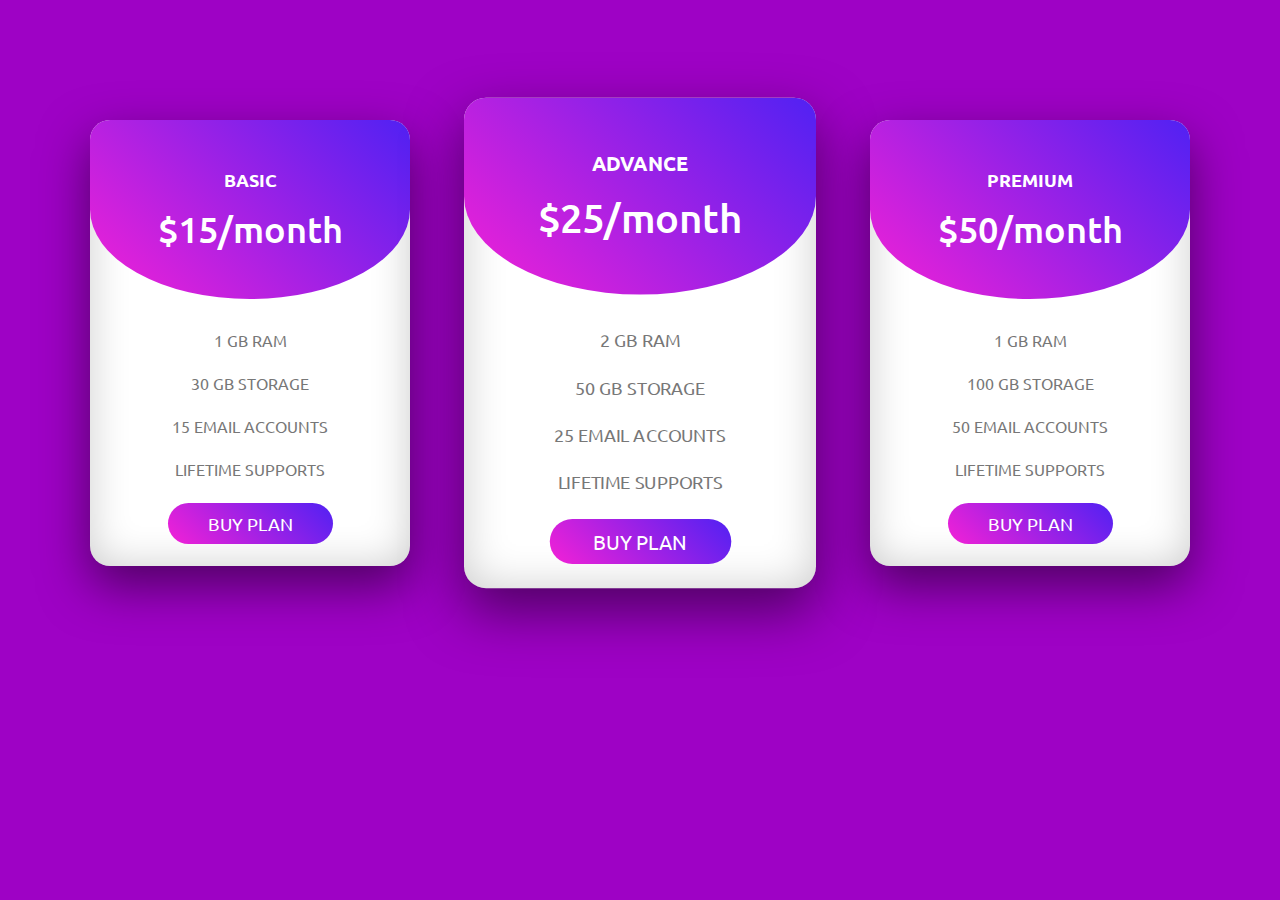
<file: index.html>
<!DOCTYPE html>
<html>
<head>
    <meta charset="utf-8" />
    <title>Price Card UI Design</title>

    <link rel="stylesheet" href="https://maxcdn.bootstrapcdn.com/bootstrap/3.3.7/css/bootstrap.min.css" rel="stylesheet">

    <link rel="stylesheet" type="text/css" href="style.css" />
   
</head>
<body>
    <section>
        <div class="container-fluid">
            <div class="container">
                <div class="row">
                    <div class="col-sm-4">
                        <div class="price-table">
                            <div class="price-head">
                                <h4>Basic</h4>
                                <h2>$15<span>/month</span></h2>
                            </div>
                            <div class="price-content">
                                <ul>
                                    <li>1 Gb Ram</li>
                                    <li>30 Gb Storage</li>
                                    <li>15 Email Accounts</li>
                                    <li>Lifetime Supports</li>
                                </ul>
                            </div>
                            <div class="price-button">
                                <a href="#">Buy Plan</a>
                            </div>
                        </div>
                    </div>
                    <div class="col-sm-4">
                            <div class="price-table">
                                <div class="price-head">
                                    <h4>Advance</h4>
                                    <h2>$25<span>/month</span></h2>
                                </div>
                                <div class="price-content">
                                    <ul>
                                        <li>2 Gb Ram</li>
                                        <li>50 Gb Storage</li>
                                        <li>25 Email Accounts</li>
                                        <li>Lifetime Supports</li>
                                    </ul>
                                </div>
                                <div class="price-button">
                                    <a href="#">Buy Plan</a>
                                </div>
                            </div>
                    </div>
                    <div class="col-sm-4">
                            <div class="price-table">
                                <div class="price-head">
                                    <h4>Premium</h4>
                                    <h2>$50<span>/month</span></h2>
                                </div>
                                <div class="price-content">
                                    <ul>
                                        <li>1 Gb Ram</li>
                                        <li>100 Gb Storage</li>
                                        <li>50 Email Accounts</li>
                                        <li>Lifetime Supports</li>
                                    </ul>
                                </div>
                                <div class="price-button">
                                    <a href="#">Buy Plan</a>
                                </div>
                            </div>
                    </div>
                </div>
            </div>
        </div>
    </section>
</body>
</html>
</file>
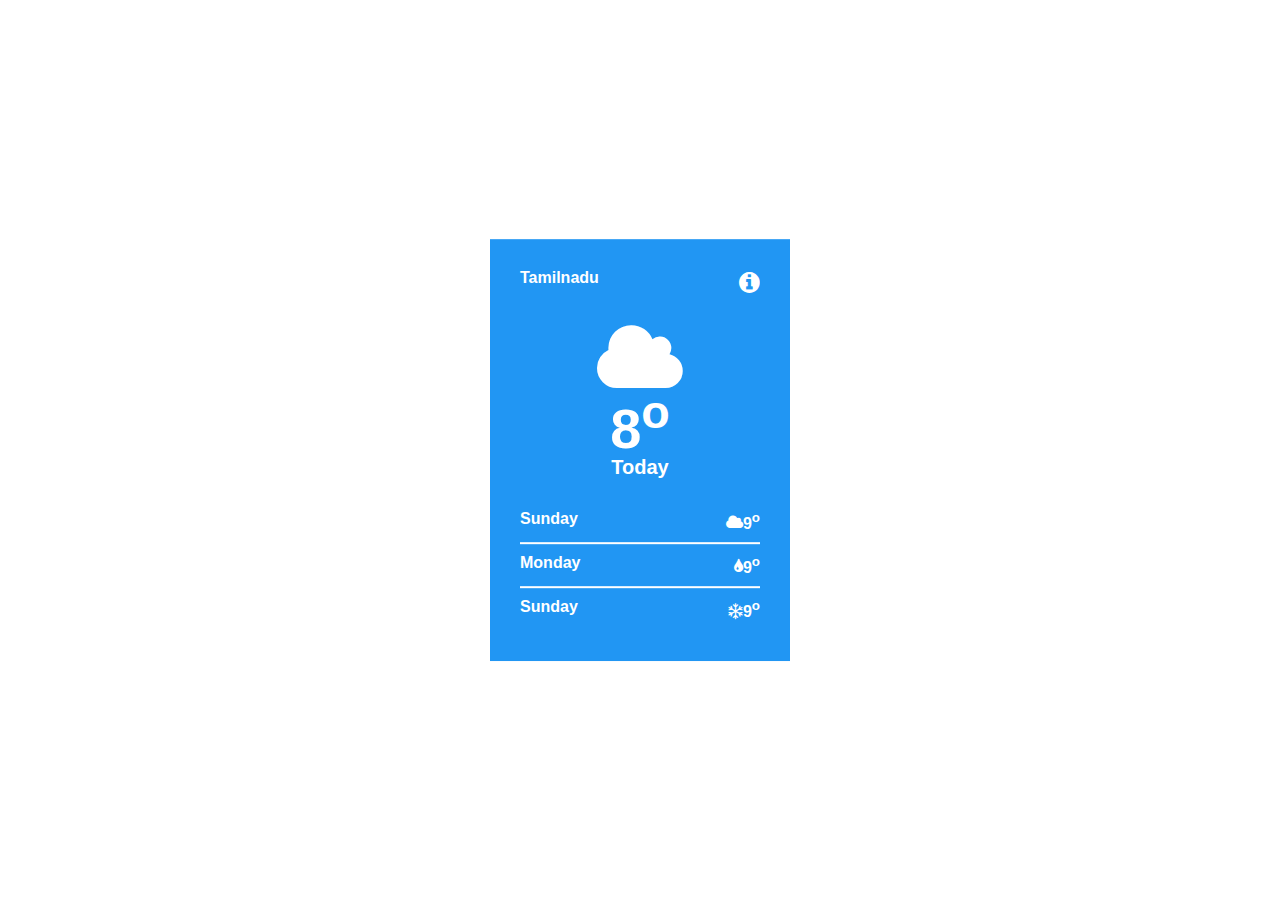
<file: index2.html>
<!DOCTYPE html>
<html>
<head>
    <meta charset="utf-8" />
    <title>Weather Card UI</title>

    <link href="https://stackpath.bootstrapcdn.com/font-awesome/4.7.0/css/font-awesome.min.css" rel="stylesheet">

    <script src="https://code.jquery.com/jquery-3.4.0.js"></script>
     
    <script type="text/javascript">
        $(document).ready(function(){
            $('.more').click(function(){
                $('.back').addClass('active')
                $('.front').removeClass('active')
            })
            $('.go-back').click(function(){
                $('.back').removeClass('active')
                $('.front').addClass('active')
            })
        })
    </script>
    
    <link rel="stylesheet" type="text/css" href="style2.css" />
   
</head>
<body>
    <div class="card">
        <div class="front active">
            <div class="location">Tamilnadu</div>
            <div class="more"><i class="fa fa-info-circle" aria-hidden="true"></i>
            </div>
            <div class="weather">
                <i class="fa fa-cloud" aria-hidden="true"></i>
                <h1>8<sup>o</sup><br><span>Today</span></h1>
            </div>
            <ul class="forecast">
                <li>
                    <div class="day">Sunday</div>
                    <div class="temprature"><i class="fa fa-cloud"
                    aria-hidden="true"></i>9<sup>o</sup></div>
                </li>
                <li>
                    <div class="day">Monday</div>
                    <div class="temprature"><i class="fa fa-tint"
                    aria-hidden="true"></i>9<sup>o</sup></div>
                </li>
                <li>
                    <div class="day">Sunday</div>
                    <div class="temprature"><i class="fa fa-snowflake-o"
                    aria-hidden="true"></i>9<sup>o</sup></div>
                </li>
            </ul>
        </div>
        <div class="back">
            <div class="go-back"><i class="fa fa-chevron-circle-left"
            aria-hidden="true"></i></div>


            <ul class="forecast">
                    <li>
                        <div class="day">Yesterday</div>
                        <div class="temprature"><i class="fa fa-snowflake-o"
                        aria-hidden="true"></i>3<sup>o</sup></div>
                    </li>
                    <li>
                        <div class="day">Today</div>
                        <div class="temprature"><i class="fa fa-cloud"
                        aria-hidden="true"></i>8<sup>o</sup></div>
                    </li>
                    <li>
                        <div class="day">Tommorrow</div>
                        <div class="temprature"><i class="fa fa-tint"
                        aria-hidden="true"></i>6<sup>o</sup></div>
                    </li>
                    <li>
                        <div class="day">Sunday</div>
                        <div class="temprature"><i class="fa fa-snowflake-o"
                        aria-hidden="true"></i>9<sup>o</sup></div>
                    </li>
                    <li>
                        <div class="day">Sunday</div>
                        <div class="temprature"><i class="fa fa-snowflake-o"
                        aria-hidden="true"></i>2<sup>o</sup></div>
                    </li>
                    <li>
                        <div class="day">Sunday</div>
                        <div class="temprature"><i class="fa fa-snowflake-o"
                        aria-hidden="true"></i>2<sup>o</sup></div>
                    </li>
                </ul>

        </div>
    </div>
</body>

</html>
</file>
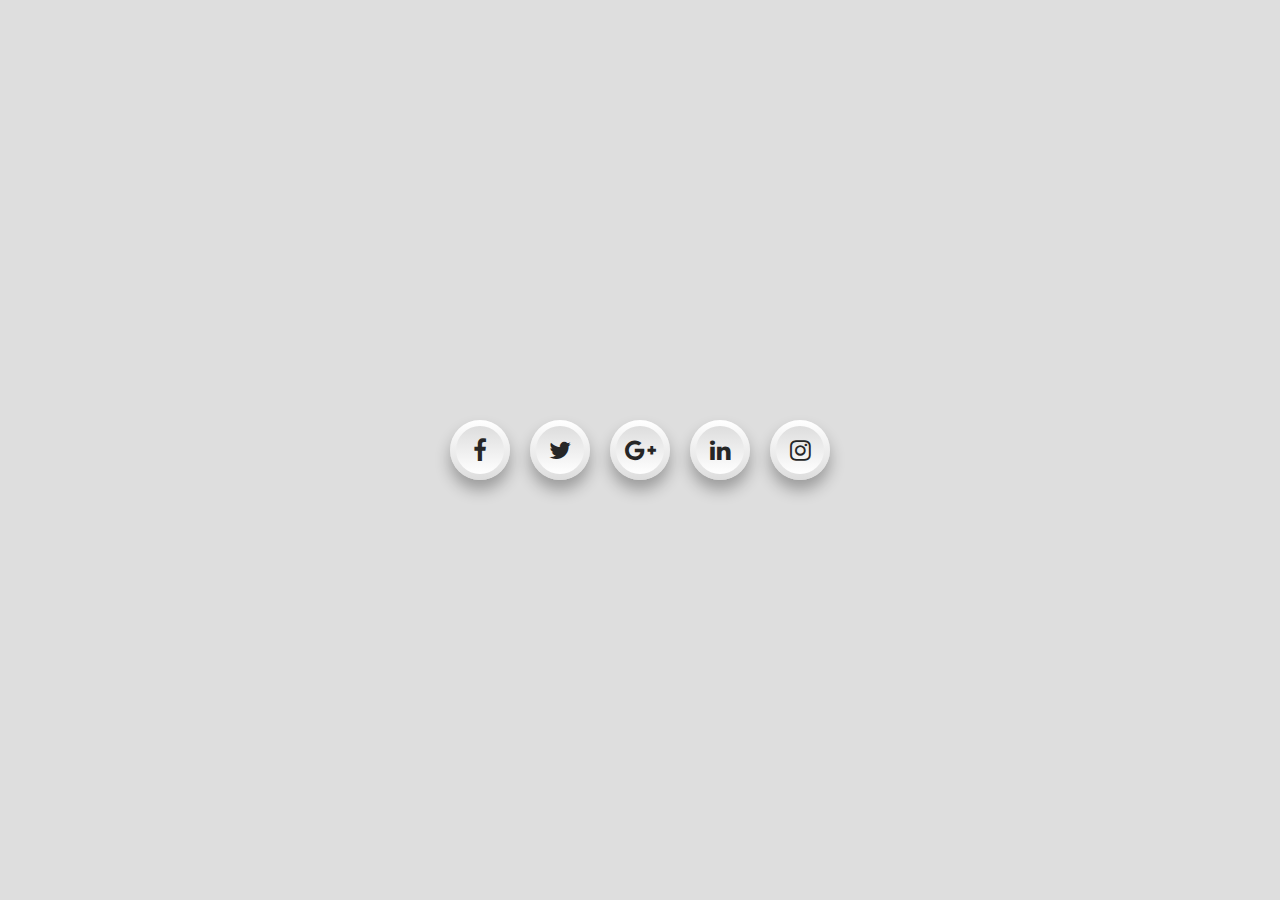
<file: index3.html>
<!DOCTYPE html>
<html>
<head>
    <meta charset="utf-8" />
    <title>3D Social Icon Buttons</title>
    <link href="https://stackpath.bootstrapcdn.com/font-awesome/4.7.0/css/font-awesome.min.css" rel="stylesheet">
  
    <link rel="stylesheet" type="text/css" href="style3.css" /> 
</head>
<body>
    <ul>
        <li><a href="#"><i class="fa fa-facebook" aria-hidden="true"></i></a></li>
        <li><a href="#"><i class="fa fa-twitter" aria-hidden="true"></i></a></li>
        <li><a href="#"><i class="fa fa-google-plus" aria-hidden="true"></i></a></li>
        <li><a href="#"><i class="fa fa-linkedin" aria-hidden="true"></i></a></li>
        <li><a href="#"><i class="fa fa-instagram" aria-hidden="true"></i></a></li>
    </ul>

</body>
</html>
</file>
<file: style.css>
@import url('https://fonts.googleapis.com/css?family=Ubuntu:500,700');
body
{
    margin: 0;
    padding: 0;
    background: #9e02c5;
    font-family: 'Ubuntu', sans-serif;
}

section
{
    padding: 100px 0;
}

.price-table
{
    text-align: center;
    overflow: hidden;
    margin: 20px;
    background: #fff;
    box-sizing: border-box;
    box-shadow: inset 0 0 40px rgba(0,0,0,.2),0 20px 50px rgba(0,0,0,.5);
    border-radius: 20px;
}

.col-sm-4:nth-child(2) .price-table
{   
    transform: scale(1.1);
}

.price-table .price-head 
{
    padding: 50px;
    background:linear-gradient(45deg, #f321d6, #5121f3);
    border-bottom-right-radius: 50%;
    border-bottom-left-radius: 50%;
}

.price-table .price-head h4
{
    text-transform: uppercase;
    margin: 0;
    padding: 0;
    color: #fff; 
    font-weight: 700;
}

.price-table .price-head h2 
{
    margin: 0;
    padding: 20px 0 0;
    font-size: 36px;
    color: #fff;
}

.price-content
{
    position: relative;
}

.price-content ul
{
    position: relative;
    margin: 0;
    padding: 20px 0;
}

.price-content ul li 
{
    list-style: none;
    font-size: 16px;
    text-transform: uppercase;
    padding: 10px 0;
    color: #777;
    cursor: pointer;
    border-left: 15px solid transparent;
    border-right: 15px solid transparent;
    transition: .5s;
}

.price-content ul li:hover
{
    border-left: 15px solid #9e02c5;
    border-right: 15px solid #9e02c5;
}

.price-button
{
    padding: 0 0 30px;
}

.price-button a
{
    padding: 10px 40px;
    background: linear-gradient(45deg, #f321d6, #5121f3);
    color: #fff;
    border-radius: 25px;
    font-size: 18px;
    text-transform: uppercase;
    text-decoration: none; 
}
</file>
<file: style2.css>
body 
{
    margin: 0;
    padding: 0;
    font-family: sans-serif;
}

.card 
{
    position: absolute;
    top: 50%;
    left: 50%;
    transform: translate(-50%,-50%);
    width: 300px;
    min-height: 400px;
}

.card .front
{
    width: 100%;
    height: 100%;
    background: #2196f3;
    padding: 30px;
    box-sizing: border-box;
    transition: .5s;
    transform-origin: right;
}

.location
{
    font-weight: bold;
    width: 50%;
    text-align: left;
    float: left;
    color: #fff;
}

.more
{
    width: 50%;
    text-align: right;
    cursor: pointer;
    float: right;
    font-size: 24px;
    color:#fff;
     display: block;
}

.weather
{
    padding: 50px 0 20px;
    text-align: center;
}

.weather .fa
{
    font-size: 80px;
    color: #fff;
}

.weather h1
{
    margin: 0;
    padding: 0;
    font-size: 56px;
    color: #fff;
    line-height: 26px;

}

.weather h1 span
{
    font-size: 20px;
}

.forecast
{
    margin: 0;
    padding: 0;
}

.forecast li 
{
    padding: 10px 0;
    border-bottom: 2px solid #fff;
    display: flex;
    font-weight: bold;
    cursor: pointer;
    color: #fff;
}

.forecast li:last-child
{
    border-bottom: none;
}

.forecast li .day
{
    width: 50%;
}

.forecast li .temprature
{
    width: 50%;
    text-align: right;
}

.card .back
{
    position: absolute;
    top: 0;
    left: 0;
    width: 100%;    
    height: 100%;
    padding: 30px;
    background: #ff2877;
    box-sizing: border-box;
    transform-origin: left;
    transition: .5s;
    transform: translateX(100%) rotateY(90deg);
}

.card .back.active
{
    transform: translateX(0) rotateY(0deg);
}

.card .front.active
{   
    transform: translateX(0) rotateY(0deg);
}

.card .front
{   
    transform: translateX(-100%) rotateY(90deg);
}

.go-back
{
    font-size: 24px;
    color: #fff;
    text-align: right;
}

.go-back .fa
{
    cursor: pointer;
}
</file>
<file: style3.css>
body
{
    margin: 0;
    padding: 0;
    background: #dedede;
}

ul
{
    position: absolute;
    top: 50%;
    left: 50%;
    transform: translate(-50%,-50%);
    margin: 0;
    padding: 0;
    display: flex;
}

ul li 
{
    list-style: none;
}

ul li a
{
    position: relative;
    width: 60px;
    height: 60px;
    background:#f1f1f1;
    display: block;
    text-align: center;
    margin: 0 10px;
    border-radius: 50%;
    padding: 6px;
    box-sizing: border-box;
    text-decoration: none;
    box-shadow: 0 10px 15px rgba(0, 0, 0, 0.3);
    background: linear-gradient(0deg,#ddd,#fff);
    transition: .5s;
}

ul li a:hover
{
    box-shadow: 0 2px 5px rgba(0, 0, 0, 0.3);
}

ul li a .fa
{
    width: 100%;
    height: 100%;
    display: block;
    background: linear-gradient(0deg,#fff,#ddd);
    border-radius: 50%;
    line-height: calc(60px - 12px);
    font-size: 24px;
    color: #262626;
    transition: .5s;
}

ul li:nth-child(1) a:hover .fa 
{
    color: #3b5998;
}

ul li:nth-child(2) a:hover .fa 
{
    color: #00aced;
}

ul li:nth-child(3) a:hover .fa 
{
    color: #dd4b39;
}

ul li:nth-child(4) a:hover .fa 
{
    color: #007bb6;
}

ul li:nth-child(5) a:hover .fa 
{
    color: #bc2a8d;
}
</file>
